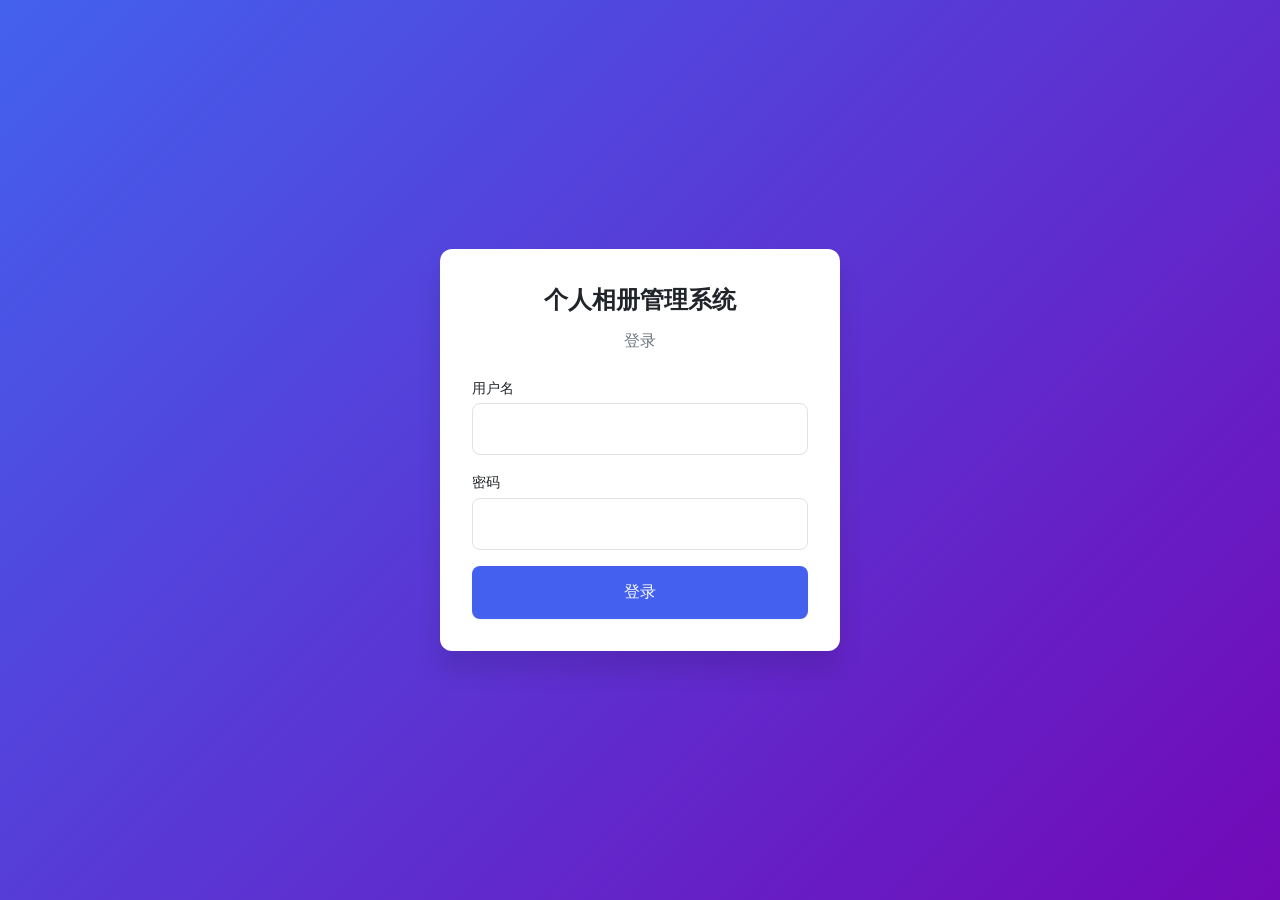
<file: album_admin/index.html>
<!DOCTYPE html>
<html lang="zh-CN">
<head>
  <meta charset="UTF-8">
  <meta name="viewport" content="width=device-width, initial-scale=1.0">
  <title>个人相册管理系统 - 登录</title>
  <link rel="preconnect" href="https://fonts.googleapis.com">
  <link rel="preconnect" href="https://fonts.gstatic.com" crossorigin>
  <link href="https://fonts.googleapis.com/css2?family=Inter:wght@400;500;600;700&display=swap" rel="stylesheet">
  <link rel="stylesheet" href="css/style.css">
</head>
<body>
  <div class="login-container">
    <div class="login-box">
      <h1>个人相册管理系统</h1>
      <h2>登录</h2>
      <form id="login-form">
        <div class="form-group">
          <label for="username">用户名</label>
          <input type="text" id="username" name="username" required>
        </div>
        <div class="form-group">
          <label for="password">密码</label>
          <input type="password" id="password" name="password" required>
        </div>
        <button type="submit" class="login-btn">登录</button>
      </form>
      <div id="error-message" class="error-message"></div>
    </div>
  </div>
  <script type="module" src="js/pages/login.js"></script>
</body>
</html>
</file>
<file: album_admin/css/style.css>
/* 全局样式重置 */
* {
  margin: 0;
  padding: 0;
  box-sizing: border-box;
}

/* CSS 变量定义 */
:root {
  /* 主色调 */
  --primary: #4361ee;
  --primary-light: #4895ef;
  --primary-dark: #3a0ca3;
  
  /* 辅助色 */
  --secondary: #f72585;
  --secondary-light: #7209b7;
  --secondary-dark: #560bad;
  
  /* 功能色 */
  --success: #67c23a;
  --warning: #fca311;
  --error: #f72585;
  --info: #4895ef;
  
  /* 中性色 */
  --background: #f8f9fa;
  --surface: #ffffff;
  --text-primary: #212529;
  --text-secondary: #6c757d;
  --text-muted: #adb5bd;
  --border: #dee2e6;
  --border-light: #e9ecef;
  
  /* 阴影 */
  --shadow-sm: 0 1px 2px rgba(0, 0, 0, 0.05);
  --shadow-md: 0 4px 6px rgba(0, 0, 0, 0.1);
  --shadow-lg: 0 10px 15px rgba(0, 0, 0, 0.1);
  --shadow-xl: 0 20px 25px rgba(0, 0, 0, 0.1);
  
  /* 圆角 */
  --radius-sm: 4px;
  --radius-md: 8px;
  --radius-lg: 12px;
  --radius-xl: 16px;
  
  /* 间距 */
  --spacing-xs: 4px;
  --spacing-sm: 8px;
  --spacing-md: 16px;
  --spacing-lg: 24px;
  --spacing-xl: 32px;
  
  /* 字体 */
  --font-family: 'Inter', -apple-system, BlinkMacSystemFont, 'Segoe UI', Roboto, Oxygen, Ubuntu, Cantarell, sans-serif;
  --font-size-xs: 12px;
  --font-size-sm: 14px;
  --font-size-md: 16px;
  --font-size-lg: 18px;
  --font-size-xl: 20px;
  --font-size-2xl: 24px;
  --font-weight-normal: 400;
  --font-weight-medium: 500;
  --font-weight-semibold: 600;
  --font-weight-bold: 700;
  
  /* 过渡 */
  --transition-fast: 0.2s ease;
  --transition-normal: 0.3s ease;
  --transition-slow: 0.5s ease;
}

body {
  font-family: var(--font-family);
  background-color: var(--background);
  color: var(--text-primary);
  line-height: 1.6;
  -webkit-font-smoothing: antialiased;
  -moz-osx-font-smoothing: grayscale;
}

/* 登录页面样式 */
.login-container {
  display: flex;
  justify-content: center;
  align-items: center;
  min-height: 100vh;
  background: linear-gradient(135deg, var(--primary) 0%, var(--secondary-light) 100%);
}

.login-box {
  background: var(--surface);
  padding: var(--spacing-xl);
  border-radius: var(--radius-lg);
  box-shadow: var(--shadow-xl);
  width: 100%;
  max-width: 400px;
  transform: translateY(0);
  transition: transform var(--transition-normal);
}

.login-box:hover {
  transform: translateY(-5px);
}

.login-box h1 {
  font-size: var(--font-size-2xl);
  color: var(--text-primary);
  margin-bottom: var(--spacing-sm);
  text-align: center;
  font-weight: var(--font-weight-bold);
}

.login-box h2 {
  font-size: var(--font-size-md);
  color: var(--text-secondary);
  margin-bottom: var(--spacing-lg);
  text-align: center;
  font-weight: var(--font-weight-normal);
}

.form-group {
  margin-bottom: var(--spacing-md);
}

.form-group label {
  display: block;
  margin-bottom: var(--spacing-xs);
  font-weight: var(--font-weight-medium);
  color: var(--text-primary);
  font-size: var(--font-size-sm);
}

.form-group input {
  width: 100%;
  padding: var(--spacing-md);
  border: 1px solid var(--border);
  border-radius: var(--radius-md);
  font-size: var(--font-size-md);
  transition: all var(--transition-normal);
  background-color: var(--surface);
}

.form-group input:focus {
  outline: none;
  border-color: var(--primary);
  box-shadow: 0 0 0 3px rgba(67, 97, 238, 0.1);
  transform: translateY(-1px);
}

.login-btn {
  width: 100%;
  padding: var(--spacing-md);
  background: var(--primary);
  color: white;
  border: none;
  border-radius: var(--radius-md);
  font-size: var(--font-size-md);
  font-weight: var(--font-weight-medium);
  cursor: pointer;
  transition: all var(--transition-normal);
  position: relative;
  overflow: hidden;
  box-shadow: var(--shadow-sm);
}

.login-btn:hover {
  background: var(--primary-dark);
  transform: translateY(-1px);
  box-shadow: var(--shadow-md);
}

.login-btn:disabled {
  background: var(--text-muted);
  cursor: not-allowed;
  transform: none;
  box-shadow: none;
}

.login-btn.loading {
  position: relative;
  padding-right: 40px;
}

.login-btn.loading::after {
  content: '';
  position: absolute;
  right: 12px;
  top: 50%;
  transform: translateY(-50%);
  width: 20px;
  height: 20px;
  border: 2px solid rgba(255, 255, 255, 0.3);
  border-radius: 50%;
  border-top-color: white;
  animation: spin 1s ease-in-out infinite;
}

@keyframes spin {
  to {
    transform: translateY(-50%) rotate(360deg);
  }
}

.error-message {
  margin-top: var(--spacing-md);
  padding: var(--spacing-md);
  background: rgba(247, 37, 133, 0.1);
  color: var(--error);
  border: 1px solid rgba(247, 37, 133, 0.3);
  border-radius: var(--radius-md);
  text-align: center;
  display: none;
  font-size: var(--font-size-sm);
}

/* 管理台样式 */
.admin-body {
  background-color: var(--background);
}

.admin-container {
  display: flex;
  height: 100vh;
  overflow: hidden;
}

/* 侧边栏 */
.sidebar {
  width: 260px;
  background: var(--surface);
  color: var(--text-primary);
  display: flex;
  flex-direction: column;
  box-shadow: var(--shadow-md);
  z-index: 100;
  transition: all var(--transition-normal);
}

.sidebar-header {
  padding: var(--spacing-lg);
  border-bottom: 1px solid var(--border-light);
  background: var(--surface);
}

.sidebar-header h1 {
  font-size: var(--font-size-lg);
  font-weight: var(--font-weight-semibold);
  color: var(--primary);
}

.sidebar-nav ul {
  list-style: none;
  flex: 1;
  padding: var(--spacing-md) 0;
}

.sidebar-nav li {
  margin: 0;
}

.nav-item {
  display: block;
  padding: var(--spacing-md) var(--spacing-lg);
  color: var(--text-secondary);
  text-decoration: none;
  transition: all var(--transition-normal);
  border-left: 3px solid transparent;
  font-size: var(--font-size-sm);
  font-weight: var(--font-weight-medium);
  position: relative;
  overflow: hidden;
}

.nav-item::before {
  content: '';
  position: absolute;
  left: 0;
  top: 0;
  width: 3px;
  height: 100%;
  background: var(--primary);
  transform: scaleY(0);
  transition: transform var(--transition-normal);
}

.nav-item:hover {
  background: rgba(67, 97, 238, 0.05);
  color: var(--primary);
  transform: translateX(5px);
}

.nav-item:hover::before {
  transform: scaleY(1);
}

.nav-item.active {
  background: rgba(67, 97, 238, 0.1);
  color: var(--primary);
  font-weight: var(--font-weight-semibold);
}

.nav-item.active::before {
  transform: scaleY(1);
}

.nav-item.logout {
  margin-top: auto;
  margin-bottom: var(--spacing-lg);
  color: var(--error);
}

.nav-item.logout:hover {
  background: rgba(247, 37, 133, 0.05);
  color: var(--error);
}

.nav-item.logout:hover::before {
  background: var(--error);
}

/* 主内容区 */
.main-content {
  flex: 1;
  display: flex;
  flex-direction: column;
  overflow: hidden;
  background: var(--background);
}

.content-header {
  padding: var(--spacing-lg);
  background: var(--surface);
  border-bottom: 1px solid var(--border-light);
  box-shadow: var(--shadow-sm);
  z-index: 10;
}

.content-header h2 {
  font-size: var(--font-size-xl);
  color: var(--text-primary);
  font-weight: var(--font-weight-semibold);
}

.content-body {
  flex: 1;
  padding: var(--spacing-lg);
  overflow-y: auto;
}

/* 卡片样式 */
.card {
  background: var(--surface);
  border-radius: var(--radius-lg);
  box-shadow: var(--shadow-md);
  padding: var(--spacing-lg);
  margin-bottom: var(--spacing-lg);
  transition: all var(--transition-normal);
  border: 1px solid var(--border-light);
}

.card:hover {
  box-shadow: var(--shadow-lg);
  transform: translateY(-2px);
}

.card-header {
  display: flex;
  justify-content: space-between;
  align-items: center;
  margin-bottom: var(--spacing-lg);
  padding-bottom: var(--spacing-md);
  border-bottom: 1px solid var(--border-light);
}

.card-header h3 {
  font-size: var(--font-size-lg);
  font-weight: var(--font-weight-semibold);
  color: var(--text-primary);
}

/* 按钮样式 */
.btn {
  padding: var(--spacing-sm) var(--spacing-md);
  border: none;
  border-radius: var(--radius-md);
  font-size: var(--font-size-sm);
  font-weight: var(--font-weight-medium);
  cursor: pointer;
  transition: all var(--transition-normal);
  text-decoration: none;
  display: inline-block;
  text-align: center;
  position: relative;
  overflow: hidden;
  box-shadow: var(--shadow-sm);
}

.btn:hover {
  transform: translateY(-1px);
  box-shadow: var(--shadow-md);
}

.btn:active {
  transform: translateY(0);
}

.btn-primary {
  background: var(--primary);
  color: white;
}

.btn-primary:hover {
  background: var(--primary-dark);
}

.btn-secondary {
  background: var(--text-secondary);
  color: white;
}

.btn-secondary:hover {
  background: var(--text-primary);
}

.btn-danger {
  background: var(--error);
  color: white;
}

.btn-danger:hover {
  background: #d6247c;
}

.btn-outline {
  background: transparent;
  border: 1px solid var(--primary);
  color: var(--primary);
}

.btn-outline:hover {
  background: var(--primary);
  color: white;
}

/* 表格样式 */
.table {
  width: 100%;
  border-collapse: collapse;
  margin-top: var(--spacing-lg);
  background: var(--surface);
  border-radius: var(--radius-md);
  overflow: hidden;
  box-shadow: var(--shadow-sm);
}

.table th,
.table td {
  padding: var(--spacing-md);
  text-align: left;
  border-bottom: 1px solid var(--border-light);
  font-size: var(--font-size-sm);
}

.table th {
  background: var(--background);
  font-weight: var(--font-weight-semibold);
  color: var(--text-secondary);
  text-transform: uppercase;
  letter-spacing: 0.5px;
  font-size: var(--font-size-xs);
}

.table tr {
  transition: background-color var(--transition-fast);
}

.table tr:hover {
  background: rgba(67, 97, 238, 0.05);
}

.table tr:last-child td {
  border-bottom: none;
}

/* 表单样式 */
.form {
  max-width: 600px;
}

.form-row {
  margin-bottom: var(--spacing-md);
}

.form-row label {
  display: block;
  margin-bottom: var(--spacing-xs);
  font-weight: var(--font-weight-medium);
  color: var(--text-primary);
  font-size: var(--font-size-sm);
}

.form-row input,
.form-row select,
.form-row textarea {
  width: 100%;
  padding: var(--spacing-sm);
  border: 1px solid var(--border);
  border-radius: var(--radius-md);
  font-size: var(--font-size-sm);
  transition: all var(--transition-normal);
  background-color: var(--surface);
  font-family: var(--font-family);
}

.form-row input:focus,
.form-row select:focus,
.form-row textarea:focus {
  outline: none;
  border-color: var(--primary);
  box-shadow: 0 0 0 3px rgba(67, 97, 238, 0.1);
  transform: translateY(-1px);
}

.form-row textarea {
  resize: vertical;
  min-height: 100px;
}

/* 分页样式 */
.pagination {
  display: flex;
  justify-content: center;
  align-items: center;
  margin-top: var(--spacing-lg);
  gap: var(--spacing-xs);
}

.pagination button {
  padding: var(--spacing-xs) var(--spacing-sm);
  border: 1px solid var(--border);
  background: var(--surface);
  border-radius: var(--radius-sm);
  cursor: pointer;
  transition: all var(--transition-fast);
  font-size: var(--font-size-xs);
  color: var(--text-secondary);
}

.pagination button:hover {
  border-color: var(--primary);
  color: var(--primary);
  transform: translateY(-1px);
}

.pagination button.active {
  background: var(--primary);
  color: white;
  border-color: var(--primary);
}

/* 模态框样式 */
.modal {
  position: fixed;
  z-index: 1000;
  left: 0;
  top: 0;
  width: 100%;
  height: 100%;
  background-color: rgba(0, 0, 0, 0.5);
  display: none;
  justify-content: center;
  align-items: center;
  overflow: hidden;
  backdrop-filter: blur(4px);
}

.modal.show {
  animation: fadeIn var(--transition-normal);
}

@keyframes fadeIn {
  from {
    opacity: 0;
  }
  to {
    opacity: 1;
  }
}

.close {
  background: none;
  border: none;
  font-size: 24px;
  cursor: pointer;
  color: var(--text-muted);
  transition: color var(--transition-fast);
}

.close:hover {
  color: var(--text-primary);
}

.modal-content {
  background-color: var(--surface);
  border-radius: var(--radius-lg);
  width: 100%;
  max-width: 500px;
  box-shadow: var(--shadow-xl);
  position: relative;
  z-index: 1001;
  transform: scale(0.9);
  opacity: 0;
  transition: all var(--transition-normal);
  border: 1px solid var(--border-light);
}

.modal.show .modal-content {
  transform: scale(1);
  opacity: 1;
}

.modal-header {
  padding: var(--spacing-lg);
  border-bottom: 1px solid var(--border-light);
  display: flex;
  justify-content: space-between;
  align-items: center;
  background: var(--surface);
  border-radius: var(--radius-lg) var(--radius-lg) 0 0;
}

.modal-header h4 {
  margin: 0;
  font-size: var(--font-size-lg);
  font-weight: var(--font-weight-semibold);
  color: var(--text-primary);
}

.close-btn {
  background: none;
  border: none;
  font-size: 24px;
  cursor: pointer;
  color: var(--text-muted);
  transition: color var(--transition-fast);
  padding: 0;
  width: 32px;
  height: 32px;
  display: flex;
  align-items: center;
  justify-content: center;
  border-radius: 50%;
  transition: all var(--transition-fast);
}

.close-btn:hover {
  color: var(--text-primary);
  background: var(--background);
}

.modal-body {
  padding: var(--spacing-lg);
}

.modal-footer {
  padding: var(--spacing-lg);
  border-top: 1px solid var(--border-light);
  display: flex;
  justify-content: flex-end;
  gap: var(--spacing-sm);
  background: var(--surface);
  border-radius: 0 0 var(--radius-lg) var(--radius-lg);
}

/* 响应式设计 */
@media (max-width: 768px) {
  .admin-container {
    flex-direction: column;
  }
  
  .sidebar {
    width: 100%;
    height: auto;
    flex-direction: row;
    padding: var(--spacing-md);
  }
  
  .sidebar-header {
    border-bottom: none;
    border-right: 1px solid var(--border-light);
    padding: 0 var(--spacing-md);
  }
  
  .sidebar-nav ul {
    display: flex;
    flex-direction: row;
    padding: 0;
    gap: var(--spacing-sm);
  }
  
  .nav-item {
    border-left: none;
    border-bottom: 3px solid transparent;
    padding: var(--spacing-sm);
    font-size: var(--font-size-xs);
  }
  
  .nav-item::before {
    display: none;
  }
  
  .nav-item:hover,
  .nav-item.active {
    border-left-color: transparent;
    border-bottom-color: var(--primary);
    transform: none;
  }
  
  .nav-item.logout {
    margin: 0;
    margin-left: auto;
  }
  
  .modal-content {
    margin: var(--spacing-md);
    max-width: calc(100% - var(--spacing-md) * 2);
  }
  
  .content-body {
    padding: var(--spacing-md);
  }
  
  .card {
    padding: var(--spacing-md);
  }
}

/* 自定义提示框样式 */
.toast {
  position: fixed;
  top: var(--spacing-lg);
  left: 50%;
  transform: translateX(-50%);
  padding: var(--spacing-md) var(--spacing-lg);
  border-radius: var(--radius-md);
  color: white;
  font-size: var(--font-size-sm);
  z-index: 9999;
  box-shadow: var(--shadow-lg);
  animation: slideDown 0.3s ease-out;
  font-weight: var(--font-weight-medium);
}

.toast-error {
  background-color: var(--error);
}

.toast-success {
  background-color: var(--success);
}

.toast-info {
  background-color: var(--info);
}

@keyframes slideDown {
  from {
    opacity: 0;
    transform: translateX(-50%) translateY(-100%);
  }
  to {
    opacity: 1;
    transform: translateX(-50%) translateY(0);
  }
}

@keyframes slideUp {
  from {
    opacity: 1;
    transform: translateX(-50%) translateY(0);
  }
  to {
    opacity: 0;
    transform: translateX(-50%) translateY(-100%);
  }
}

/* 确认弹框样式 */
.confirm-modal {
  position: fixed;
  top: 0;
  left: 0;
  width: 100%;
  height: 100%;
  background-color: rgba(0, 0, 0, 0.5);
  display: flex;
  justify-content: center;
  align-items: center;
  z-index: 9999;
  backdrop-filter: blur(4px);
  animation: fadeIn var(--transition-normal);
}

.confirm-content {
  background-color: var(--surface);
  border-radius: var(--radius-lg);
  width: 100%;
  max-width: 400px;
  box-shadow: var(--shadow-xl);
  transform: scale(0.9);
  opacity: 0;
  transition: all var(--transition-normal);
  border: 1px solid var(--border-light);
}

.confirm-modal.show .confirm-content {
  transform: scale(1);
  opacity: 1;
}

.confirm-header {
  padding: var(--spacing-lg);
  border-bottom: 1px solid var(--border-light);
  font-weight: var(--font-weight-semibold);
  font-size: var(--font-size-md);
  color: var(--text-primary);
  background: var(--surface);
  border-radius: var(--radius-lg) var(--radius-lg) 0 0;
}

.confirm-body {
  padding: var(--spacing-lg);
  font-size: var(--font-size-sm);
  color: var(--text-secondary);
}

.confirm-footer {
  padding: var(--spacing-lg);
  border-top: 1px solid var(--border-light);
  display: flex;
  justify-content: flex-end;
  gap: var(--spacing-sm);
  background: var(--surface);
  border-radius: 0 0 var(--radius-lg) var(--radius-lg);
}

/* 滑块开关样式 */
.toggle-switch {
  position: relative;
  display: inline-block;
  width: 60px;
  height: 34px;
}

.toggle-switch input {
  opacity: 0;
  width: 0;
  height: 0;
}

.toggle-slider {
  position: absolute;
  cursor: pointer;
  top: 0;
  left: 0;
  right: 0;
  bottom: 0;
  background-color: var(--border);
  transition: .4s;
  border-radius: 34px;
}

.toggle-slider:before {
  position: absolute;
  content: "";
  height: 26px;
  width: 26px;
  left: 4px;
  bottom: 4px;
  background-color: white;
  transition: .4s;
  border-radius: 50%;
  box-shadow: var(--shadow-sm);
}

input:checked + .toggle-slider {
  background-color: var(--primary);
}

input:focus + .toggle-slider {
  box-shadow: 0 0 1px var(--primary);
}

input:checked + .toggle-slider:before {
  transform: translateX(26px);
}

/* 文件预览样式 */
#file-preview {
  display: flex;
  flex-direction: column;
  align-items: center;
  justify-content: center;
  width: 100%;
  height: 100%;
  padding: var(--spacing-lg);
  background: var(--background);
  border-radius: var(--radius-md);
  border: 2px dashed var(--border);
  transition: all var(--transition-normal);
}

#file-preview:hover {
  border-color: var(--primary);
  background: rgba(67, 97, 238, 0.05);
}

#file-preview img,
#file-preview video {
  max-width: 100%;
  max-height: 300px;
  object-fit: contain;
  border-radius: var(--radius-md);
  background-color: #000;
  box-shadow: var(--shadow-md);
  transition: transform var(--transition-normal);
}

#file-preview img:hover,
#file-preview video:hover {
  transform: scale(1.02);
}

/* 标签样式 */
.tag {
  display: inline-block;
  padding: var(--spacing-xs) var(--spacing-sm);
  background-color: rgba(67, 97, 238, 0.1);
  border-radius: var(--radius-sm);
  margin: 2px;
  font-size: var(--font-size-xs);
  color: var(--primary);
  font-weight: var(--font-weight-medium);
  transition: all var(--transition-fast);
  border: 1px solid rgba(67, 97, 238, 0.2);
}

.tag:hover {
  background-color: rgba(67, 97, 238, 0.2);
  transform: translateY(-1px);
  box-shadow: var(--shadow-sm);
}

.tag span {
  cursor: pointer;
  margin-left: var(--spacing-xs);
  font-weight: var(--font-weight-bold);
  color: var(--primary-dark);
}

/* EXIF信息样式 */
#exif-info {
  font-family: var(--font-family);
  font-size: var(--font-size-xs);
  line-height: 1.4;
  background: var(--background);
  padding: var(--spacing-md);
  border-radius: var(--radius-md);
  border: 1px solid var(--border-light);
}

/* 上传进度条样式 */
#upload-progress-container {
  margin: var(--spacing-lg) 0;
  padding: var(--spacing-md);
  border: 1px solid var(--border-light);
  border-radius: var(--radius-md);
  background: var(--surface);
  box-shadow: var(--shadow-sm);
}

#upload-progress-bar {
  height: 8px;
  background: linear-gradient(90deg, var(--primary), var(--primary-light));
  border-radius: var(--radius-sm);
  transition: width 0.3s ease;
  box-shadow: 0 2px 4px rgba(67, 97, 238, 0.3);
}

/* 表单行对齐 */
.form-row {
  display: flex;
  flex-direction: column;
  margin-bottom: var(--spacing-md);
}

.form-row label {
  margin-bottom: var(--spacing-xs);
  font-weight: var(--font-weight-medium);
  color: var(--text-primary);
  font-size: var(--font-size-sm);
}

.form-row input[type="checkbox"] {
  width: auto;
  margin-right: var(--spacing-sm);
}

/* 标签搜索样式 */
#upload-modal #tag-list {
  max-height: 200px;
  overflow-y: auto;
  border: 1px solid var(--border-light);
  border-top: none;
  position: absolute;
  width: 100%;
  background: var(--surface);
  z-index: 100;
  border-radius: 0 0 var(--radius-md) var(--radius-md);
  box-shadow: var(--shadow-md);
}

#upload-modal #tag-list div {
  padding: var(--spacing-sm);
  cursor: pointer;
  border-bottom: 1px solid var(--border-light);
  transition: background-color var(--transition-fast);
  font-size: var(--font-size-sm);
}

#upload-modal #tag-list div:hover {
  background-color: rgba(67, 97, 238, 0.05);
  color: var(--primary);
}

/* 标签管理页列表样式 */
#tag-list {
  width: 100%;
}

#selected-tags {
  margin-top: var(--spacing-sm);
  display: flex;
  flex-wrap: wrap;
  gap: var(--spacing-xs);
}

/* 滚动条样式 */
::-webkit-scrollbar {
  width: 8px;
  height: 8px;
}

::-webkit-scrollbar-track {
  background: var(--background);
  border-radius: var(--radius-sm);
}

::-webkit-scrollbar-thumb {
  background: var(--text-muted);
  border-radius: var(--radius-sm);
  transition: background var(--transition-fast);
}

::-webkit-scrollbar-thumb:hover {
  background: var(--text-secondary);
}

/* 隐藏模态框内容的滚动条但保留滚动功能 */
.modal-content {
  scrollbar-width: none; /* Firefox */
  -ms-overflow-style: none; /* IE and Edge */
}

.modal-content::-webkit-scrollbar {
  display: none; /* Chrome, Safari and Opera */
}

/* 加载动画 */
.loading-spinner {
  display: inline-block;
  width: 20px;
  height: 20px;
  border: 2px solid rgba(67, 97, 238, 0.2);
  border-radius: 50%;
  border-top-color: var(--primary);
  animation: spin 1s ease-in-out infinite;
}

/* 工具提示 */
.tooltip {
  position: relative;
  display: inline-block;
}

.tooltip .tooltiptext {
  visibility: hidden;
  width: 120px;
  background-color: var(--text-primary);
  color: #fff;
  text-align: center;
  border-radius: var(--radius-sm);
  padding: var(--spacing-xs);
  position: absolute;
  z-index: 1;
  bottom: 125%;
  left: 50%;
  transform: translateX(-50%);
  opacity: 0;
  transition: opacity var(--transition-normal);
  font-size: var(--font-size-xs);
  box-shadow: var(--shadow-md);
}

.tooltip:hover .tooltiptext {
  visibility: visible;
  opacity: 1;
}
</file>
